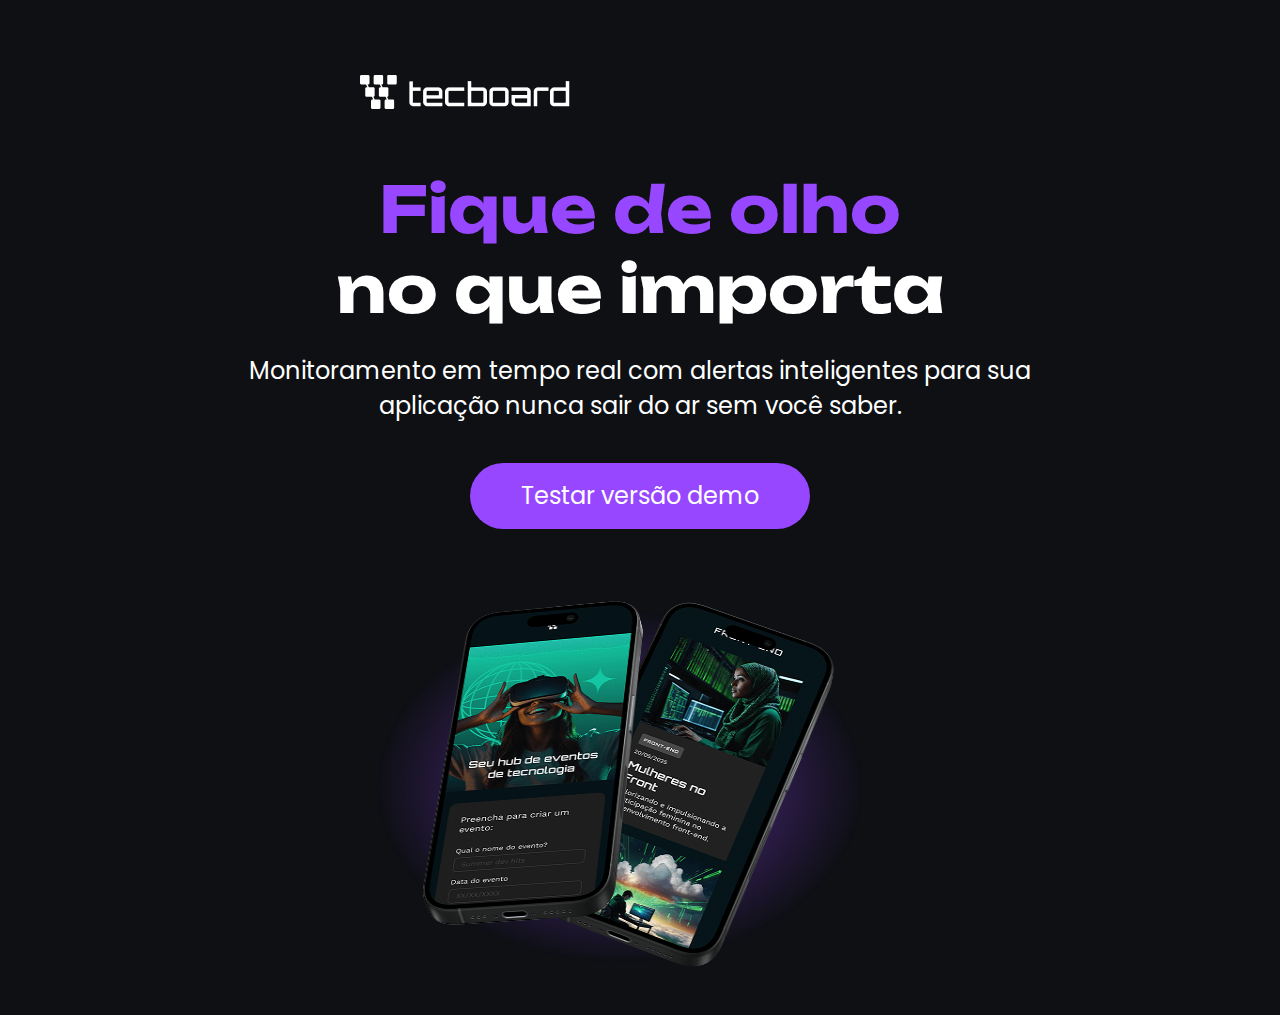
<file: index.html>
<!DOCTYPE html>
<html lang="pt-br">
<head>
    <meta charset="UTF-8">
    <meta name="viewport" content="width=device-width, initial-scale=1.0">
    <link rel="icon" href="favicon-tecboard-roxo.svg" type="image/svg+xml">
    <link rel="stylesheet" href="css/styles.css">
    <link rel="preconnect" href="https://fonts.googleapis.com">
    <link rel="preconnect" href="https://fonts.gstatic.com" crossorigin>
    <link href="https://fonts.googleapis.com/css2?family=Poppins:wght@400;700&family=Unbounded:wght@200..900&display=swap" rel="stylesheet">

    <title>Tecboard</title>
</head>
<body>
    <header>
        <img src="img/logo-tecboard-branco.png" alt="Logo da Tecboard">
    </header>
    <main>
        <section>
            <h1>
                <span>Fique de olho</span>
                <br>no que importa
            </h1>
            <p>Monitoramento em tempo real com alertas inteligentes para sua aplicação nunca sair do ar sem você saber.</p>

            <a href="#">Testar versão demo</a>
            <img src="img/celulares-sobrepostos-desktop.png" alt="Celurares sobrepostos, com uma sombra roxa sob eles.">
        </section>
    </main>
</body>
</html>
</file>
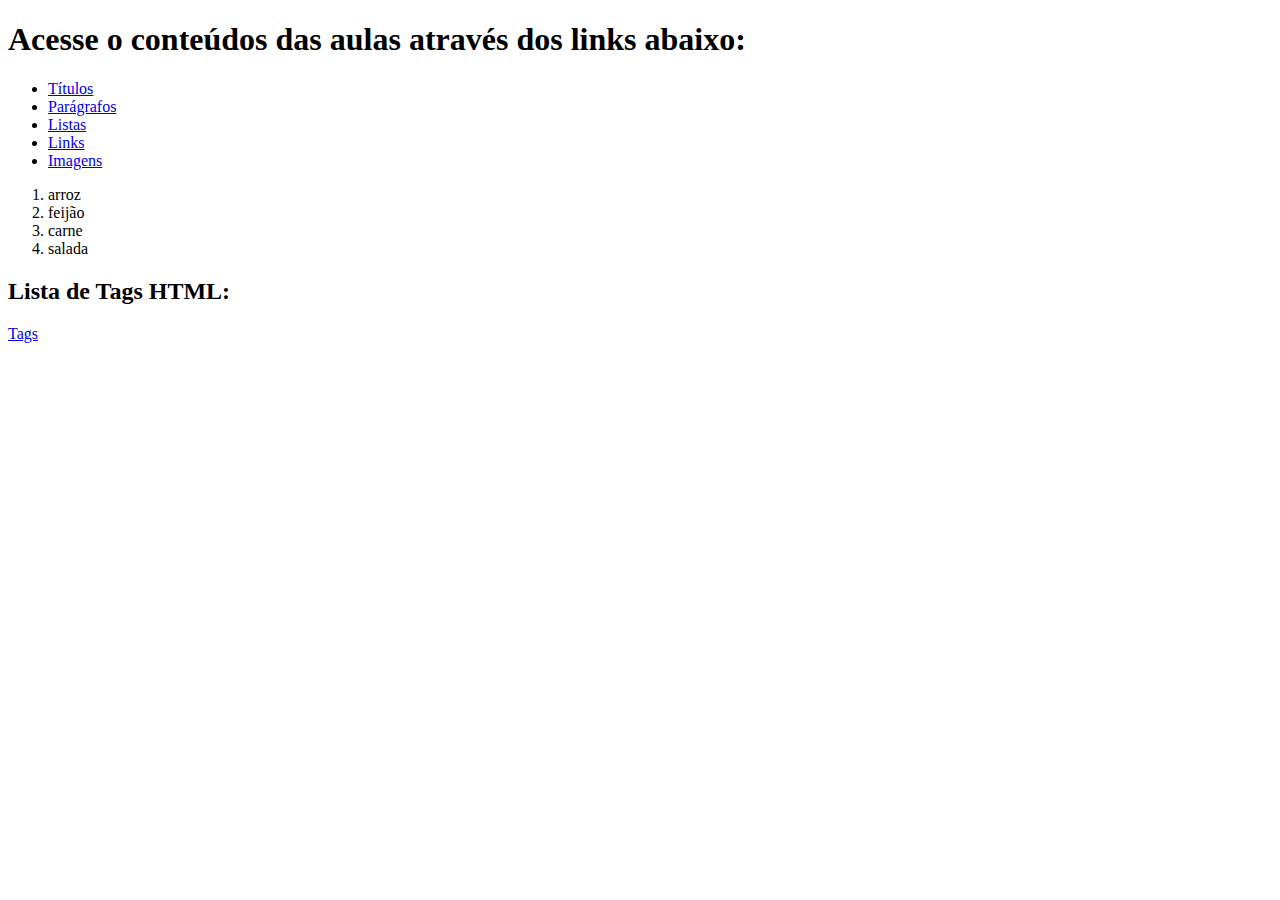
<file: tags-html/index.html>
<!DOCTYPE html>
<html lang="pt-br">
<head>
    <meta charset="UTF-8">
    <meta name="viewport" content="width=device-width, initial-scale=1.0">
    <title>Página principal</title>
</head>
<body>
    <h1>Acesse o conteúdos das aulas através dos links abaixo:</h1>
    <ul>
        <li><a href="titulos.html" target="_blank">Títulos</a> </li>
        <li><a href="paragrafos.html" target="_blank">Parágrafos</a> </li>
        <li><a href="listas.html" target="_blank">Listas</a> </li>
        <li><a href="links.html" target="_blank">Links</a> </li>
        <li><a href="imagens.html" target="_blank">Imagens</a> </li>
    </ul>


    <ol>
        <li>arroz</li>
        <li>feijão</li>
        <li>carne</li>
        <li>salada</li>
    </ol>
    <h2>Lista de Tags HTML:</h2>
    <a href="tags.html" target="_blank">Tags</a>

    <!-- Essa frase está comentada-->
    
</body>
</html>
</file>
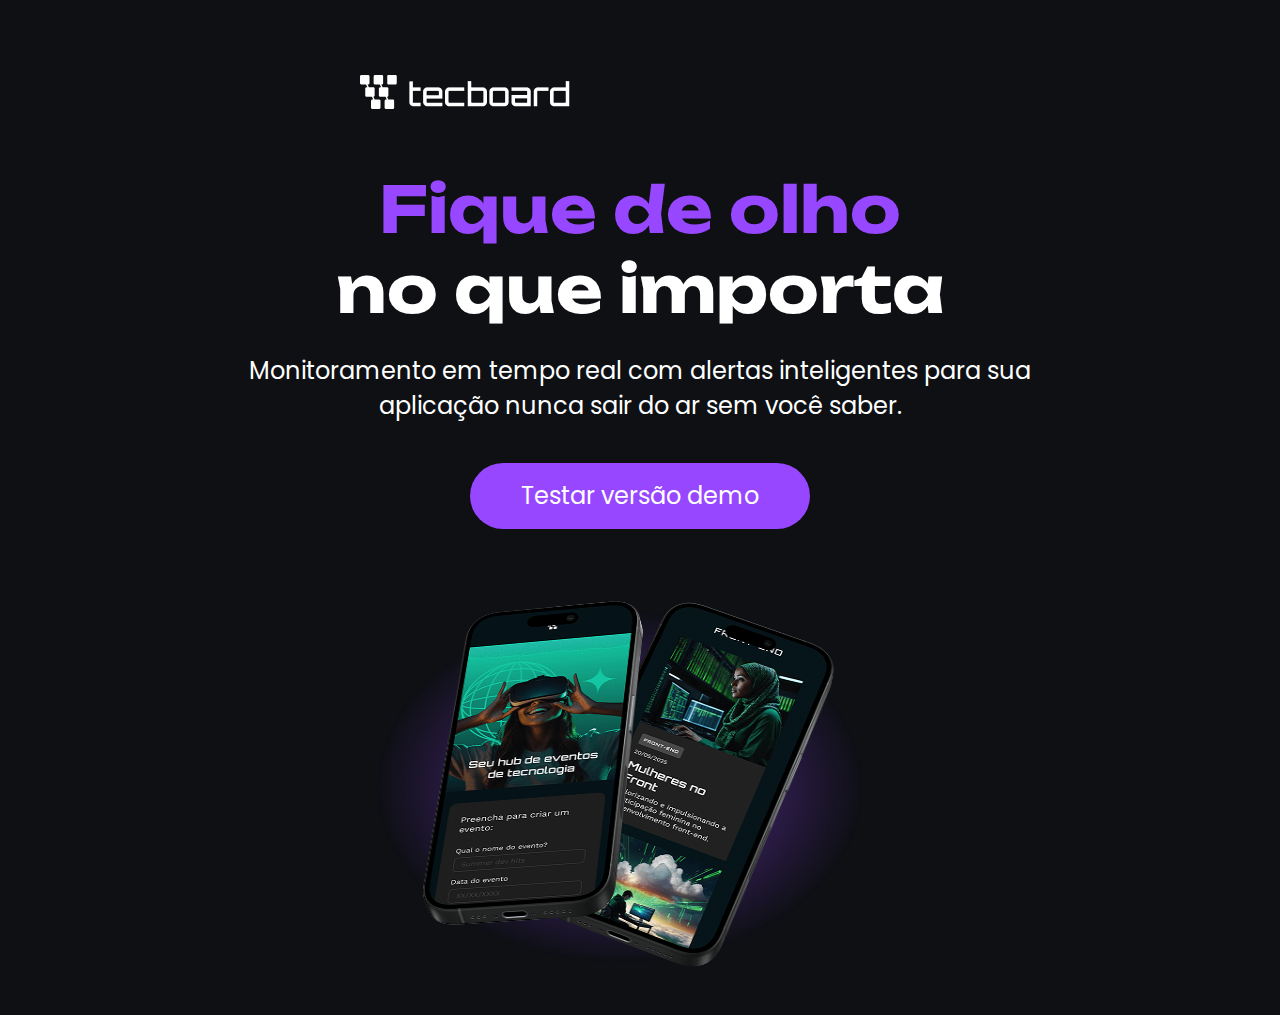
<file: techboard/index.html>
<!DOCTYPE html>
<html lang="pt-br">
<head>
    <meta charset="UTF-8">
    <meta name="viewport" content="width=device-width, initial-scale=1.0">
    <link rel="icon" href="favicon-tecboard-roxo.svg" type="image/svg+xml">
    <link rel="stylesheet" href="css/styles.css">
    <link rel="preconnect" href="https://fonts.googleapis.com">
    <link rel="preconnect" href="https://fonts.gstatic.com" crossorigin>
    <link href="https://fonts.googleapis.com/css2?family=Poppins:wght@400;700&family=Unbounded:wght@200..900&display=swap" rel="stylesheet">

    <title>Tecboard</title>
</head>
<body>
    <header>
        <img src="img/logo-tecboard-branco.png" alt="Logo da Tecboard">
    </header>
    <main>
        <section>
            <h1>
                <span>Fique de olho</span>
                <br>no que importa
            </h1>
            <p>Monitoramento em tempo real com alertas inteligentes para sua aplicação nunca sair do ar sem você saber.</p>

            <a href="#">Testar versão demo</a>
            <img src="img/celulares-sobrepostos-desktop.png" alt="Celurares sobrepostos, com uma sombra roxa sob eles.">
        </section>
    </main>
</body>
</html>
</file>
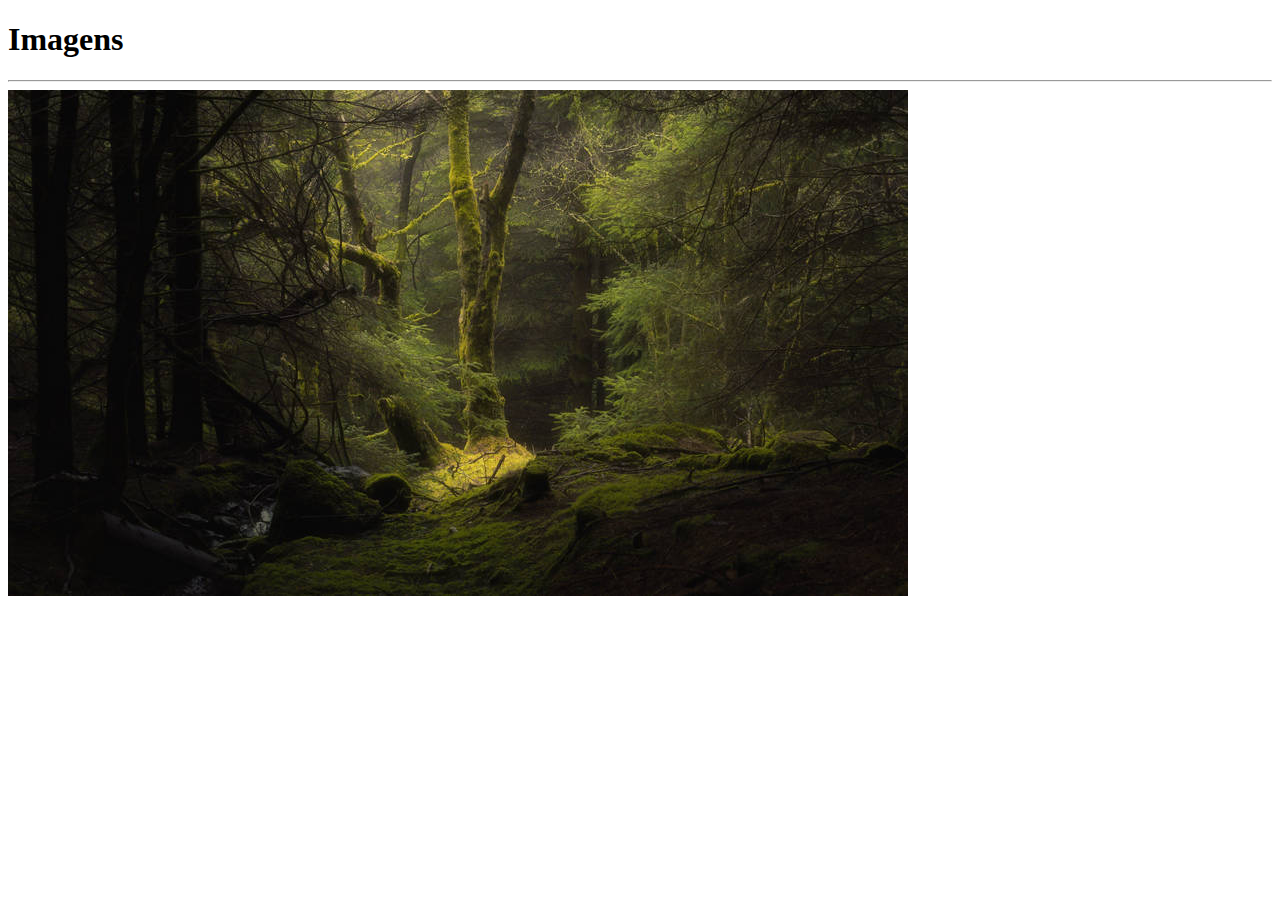
<file: tags-html/imagens.html>
<!DOCTYPE html>
<html lang="en">
<head>
    <meta charset="UTF-8">
    <meta name="viewport" content="width=device-width, initial-scale=1.0">
    <title>Imagens</title>
</head>
<body>
    <h1>Imagens</h1>
    <hr>
       <img src="/tags-html/img/4k-floresta.jpg" alt="Imagem de floresta">
</body>
</html>
</file>
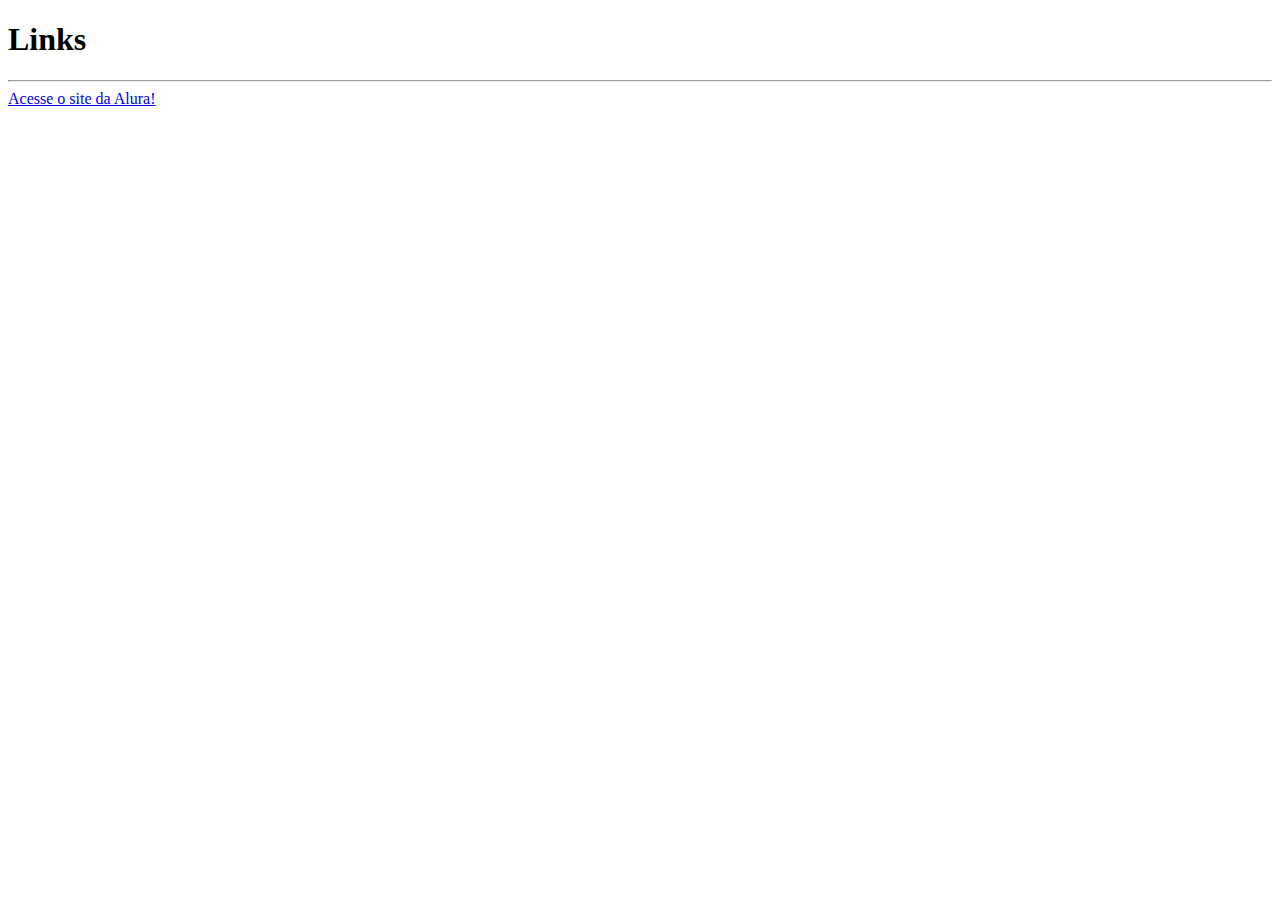
<file: tags-html/links.html>
<!DOCTYPE html>
<html lang="en">
<head>
    <meta charset="UTF-8">
    <meta name="viewport" content="width=device-width, initial-scale=1.0">
    <title>Links</title>
</head>
<body>
     <h1>Links</h1>
     <hr>
    <a href="https://www.alura.com.br" target="_blank" rel="external">Acesse o site da Alura!</a>
</body>
</html>
</file>
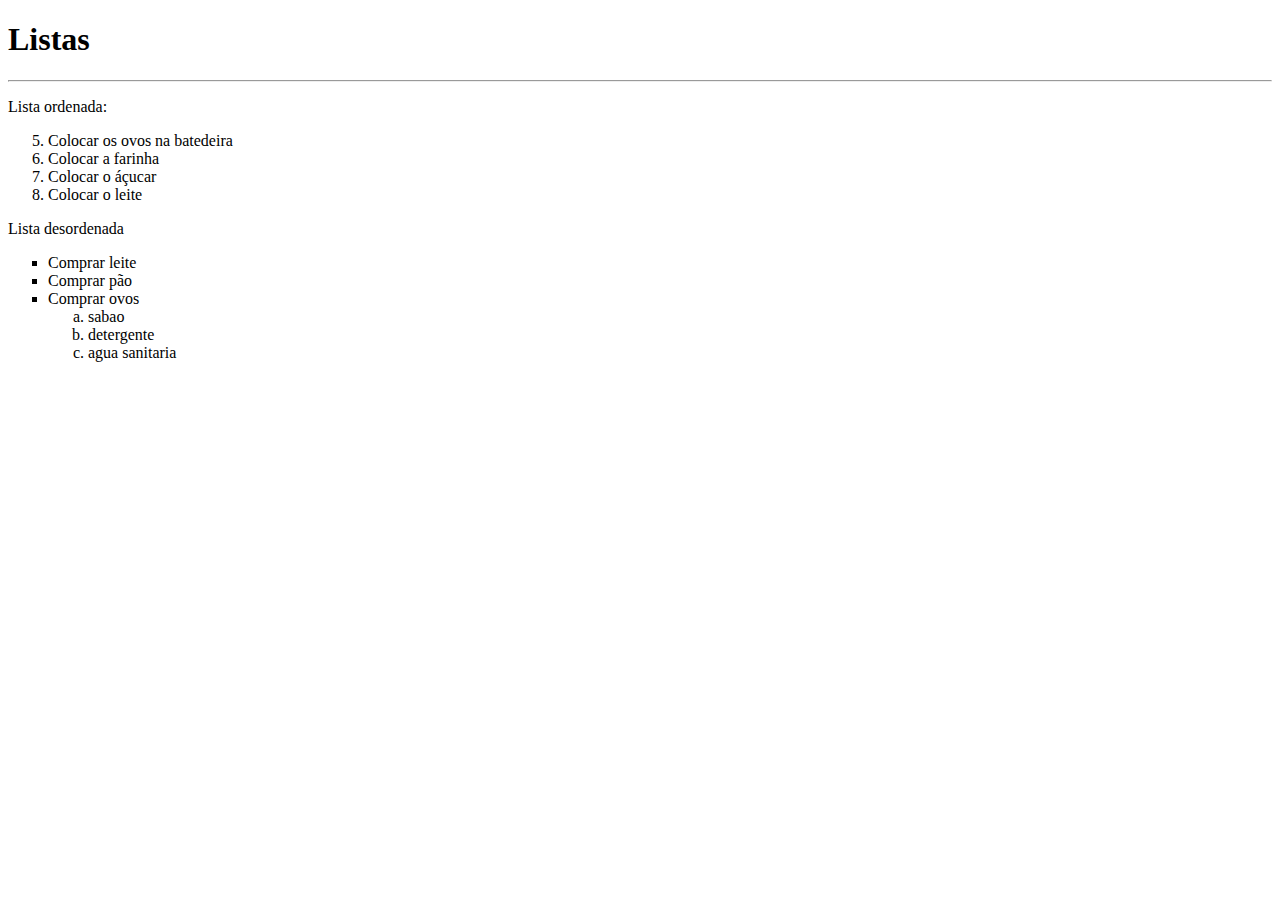
<file: tags-html/listas.html>
<!DOCTYPE html>
<html lang="en">
<head>
    <meta charset="UTF-8">
    <meta name="viewport" content="width=device-width, initial-scale=1.0">
    <title>Listas</title>
</head>
<body>
    <h1>Listas</h1>
    <hr>
    <p>Lista ordenada:</p>
    <ol type="1" start="5">
        <li>Colocar os ovos na batedeira</li>
        <li>Colocar a farinha</li>
        <li>Colocar o áçucar</li>
        <li>Colocar o leite</li>
    </ol>

    <p>Lista desordenada</p>
    <ul type="square">
        <li>Comprar leite</li>
        <li>Comprar pão</li>
        <li>Comprar ovos</li>
        <ol type="a">
            <li>sabao</li>
            <li>detergente</li>
            <li>agua sanitaria</li>
        </ol>
    </ul>
</body>
</html>
</file>
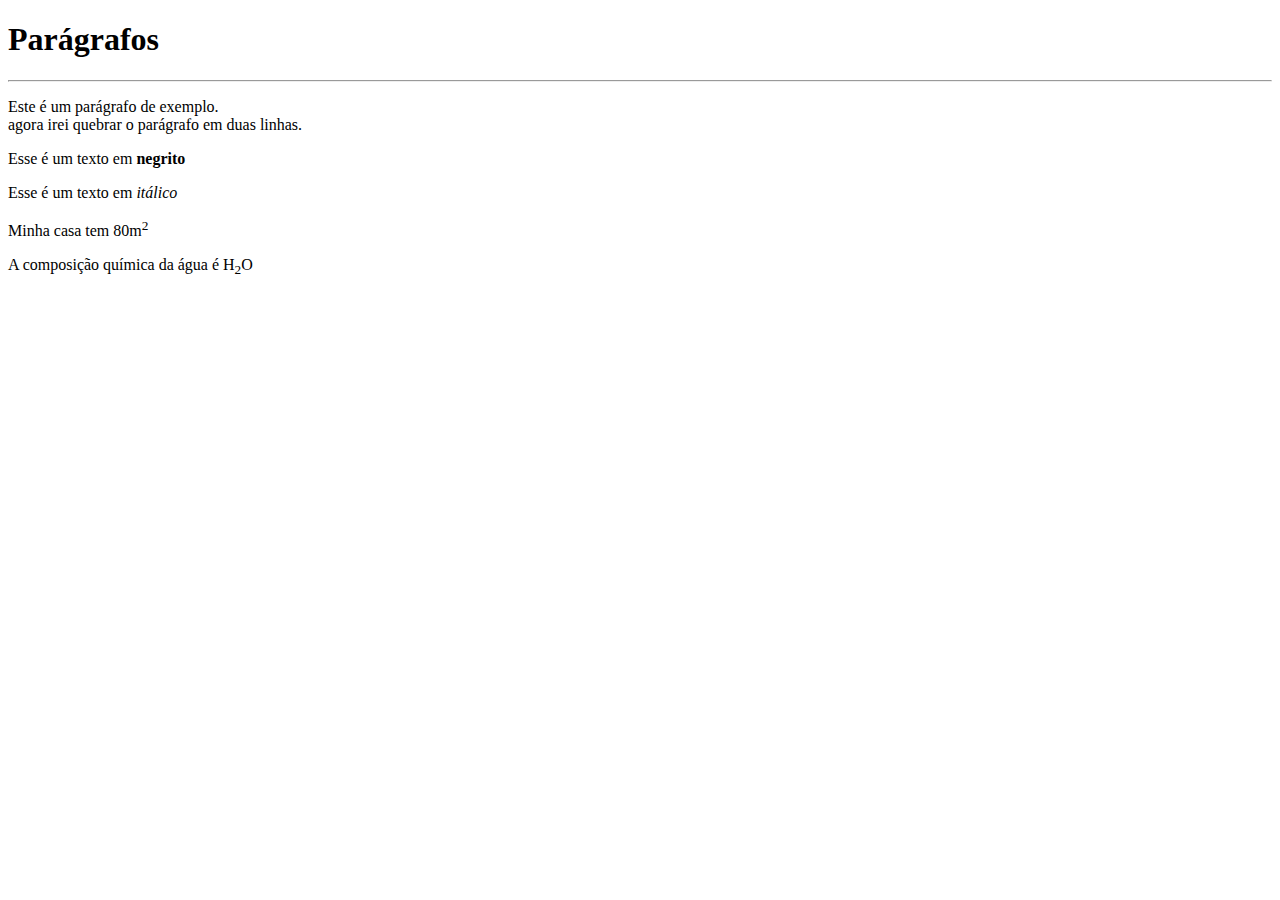
<file: tags-html/paragrafos.html>
<!DOCTYPE html>
<html lang="en">
<head>
    <meta charset="UTF-8">
    <meta name="viewport" content="width=device-width, initial-scale=1.0">
    <title>Parágrafos</title>
</head>
<body>
    <h1>Parágrafos</h1>
    <hr>
    <p>Este é um parágrafo de exemplo. <br> agora irei quebrar o parágrafo em duas linhas.</p>
    <p>Esse é um texto em <strong>negrito</strong></p>
    <p>Esse é um texto em <i>itálico</i></p>
    <p>Minha casa tem 80m<sup>2</sup></p>
    <p>A composição química da água é H<sub>2</sub>O</p>
</body>
</html>
</file>
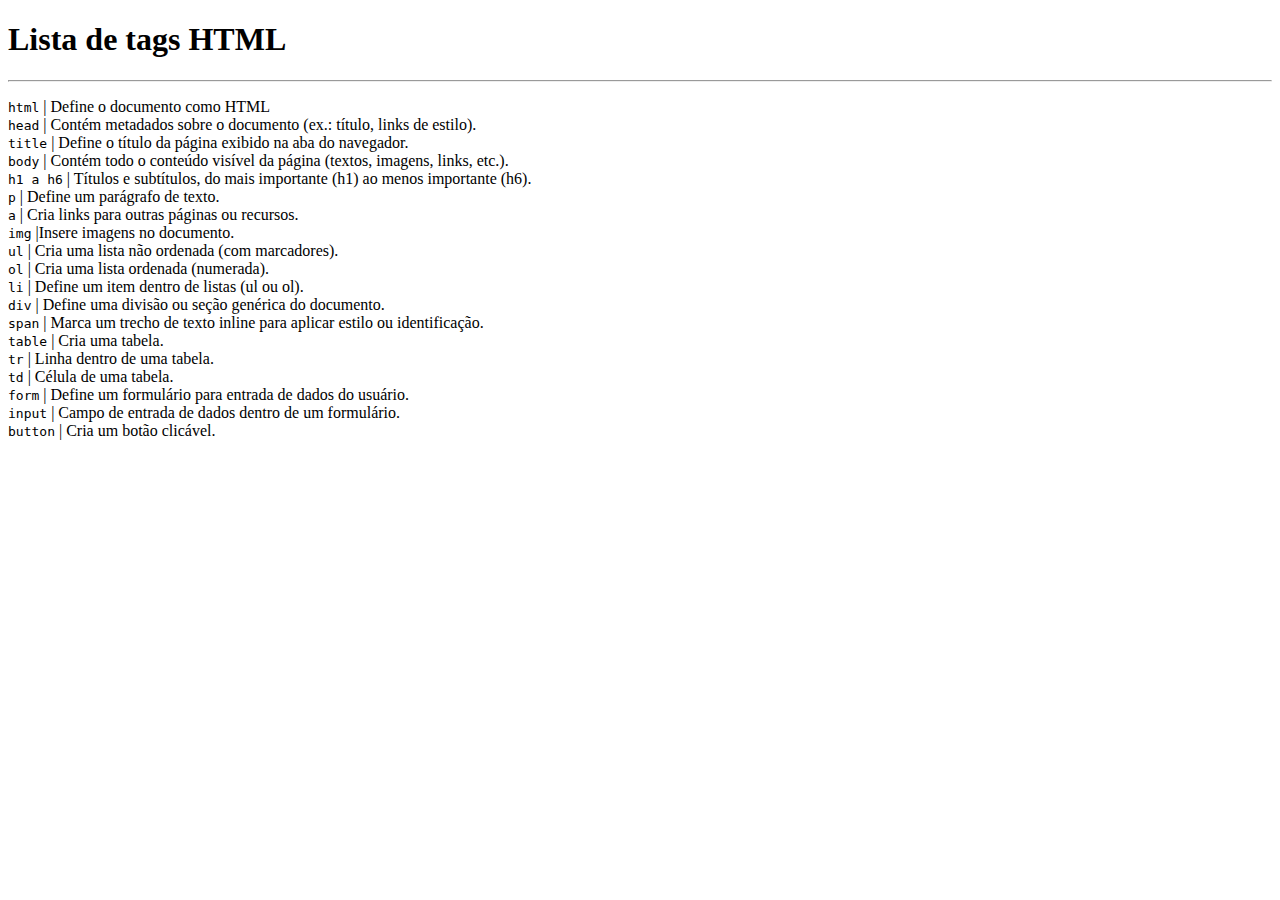
<file: tags-html/tags.html>
<!DOCTYPE html>
<html lang="en">
<head>
    <meta charset="UTF-8">
    <meta name="viewport" content="width=device-width, initial-scale=1.0">
    <title>Tags HTML</title>
</head>
<body>
    <h1>Lista de tags HTML</h1>
    <hr>
    <p><code>html</code> | Define o documento como HTML <br>
<code>head</code> | Contém metadados sobre o documento (ex.: título, links de estilo). <br>
<code>title</code> | Define o título da página exibido na aba do navegador. <br>
<code>body</code> | Contém todo o conteúdo visível da página (textos, imagens, links, etc.). <br>
<code>h1 a h6</code> | Títulos e subtítulos, do mais importante (h1) ao menos importante (h6). <br>
<code>p</code> | Define um parágrafo de texto. <br>
<code>a</code> | Cria links para outras páginas ou recursos. <br>
<code>img</code> |Insere imagens no documento. <br>
<code>ul</code>	| Cria uma lista não ordenada (com marcadores). <br>
<code>ol</code>	| Cria uma lista ordenada (numerada). <br>
<code>li</code>	| Define um item dentro de listas (ul ou ol). <br>
<code>div</code> | Define uma divisão ou seção genérica do documento. <br>
<code>span</code> | Marca um trecho de texto inline para aplicar estilo ou identificação. <br>
<code>table</code> | Cria uma tabela. <br>
<code>tr</code>	| Linha dentro de uma tabela. <br>
<code>td</code>	| Célula de uma tabela. <br>
<code>form</code> | Define um formulário para entrada de dados do usuário. <br>
<code>input</code> | Campo de entrada de dados dentro de um formulário. <br>
<code>button</code> | Cria um botão clicável. </p>
</body>
</html>
</file>
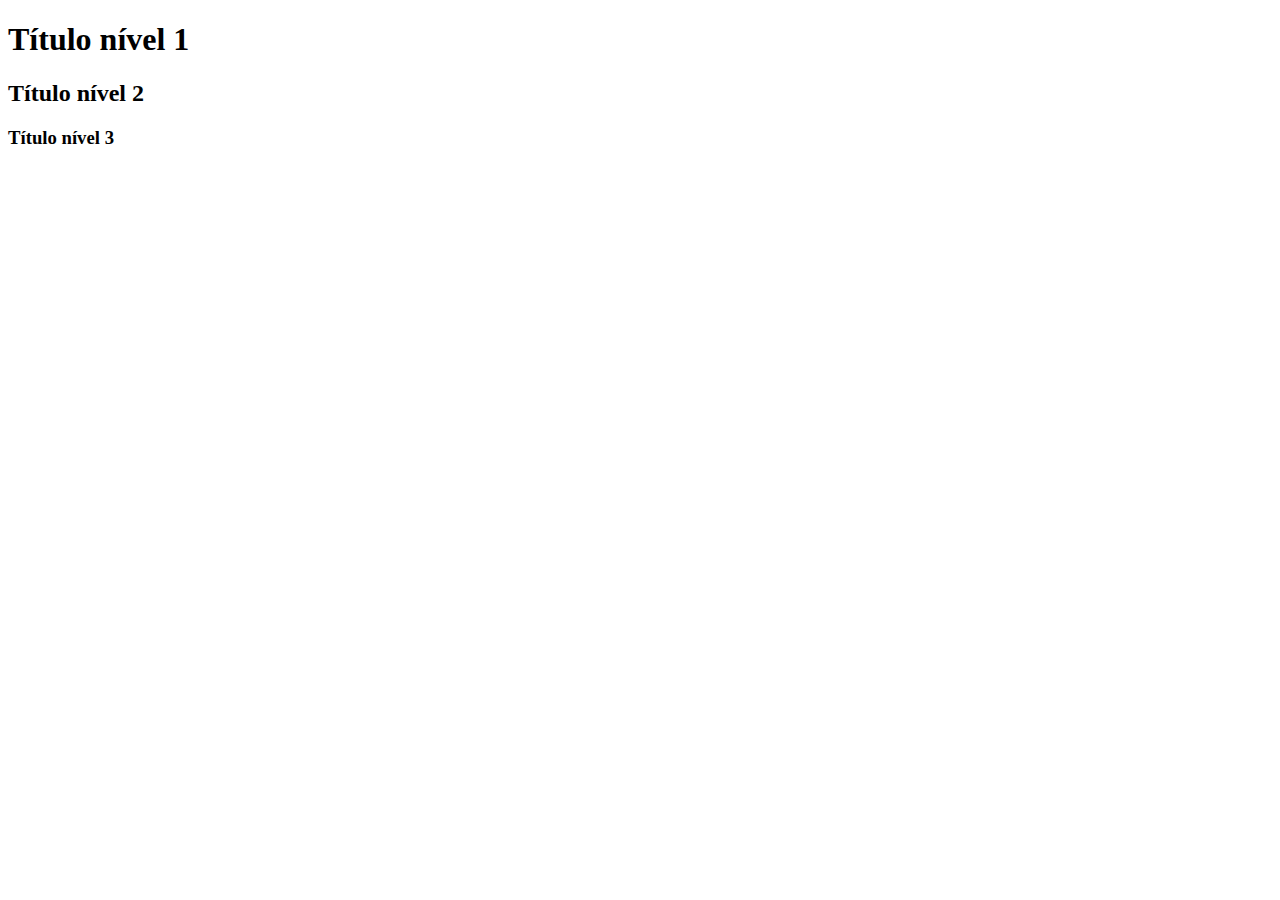
<file: tags-html/titulos.html>
<!DOCTYPE html>
<html lang="en">
<head>
    <meta charset="UTF-8">
    <meta name="viewport" content="width=device-width, initial-scale=1.0">
    <title>Títulos</title>
</head>
<body>
    <h1>Título nível 1</h1>
    <h2>Título nível 2</h2>
    <h3>Título nível 3</h3>
</body>
</html>
</file>
<file: css/styles.css>
/*Reset*/
* {
    margin: 0;
    padding: 0;
}

/*Padronização*/
:root {
    --branco: #FFFFFF;
    --cor-fundo: #0E1014;
    --roxo: #9747FF;
    --roxo-rover: #8233E8;
    --fonte-principal: 'Poppins';
    --fonte-secundaria: 'Unbounded';
}

/*Estilo Desktop*/
body {
    background-color: var(--cor-fundo);
    color: var(--branco);
}

header img {
    display: block;
    margin: 75px 0 0 360px;
}

h1 {
    font-size: 64px;
    color: var(--branco);
    font-family: var(--fonte-secundaria), sans-serif;
    font-weight: 700;
    text-align: center;
    margin-top: 60px;
}

span {
    color: var(--roxo);
}

p {
    font-family: var(--fonte-principal), sans-serif;
    font-weight: 400;
    font-size: 24px;
    text-align: center;
    width: 792px;
    margin: 24px auto 0;
}

a {
    color: var(--branco);
    font-family: var(--fonte-principal);
    font-size: 24px;
    text-decoration: none;
    background-color: var(--roxo);
    width: 340px;
    height: 66px;
    display: block;
    text-align: center;
    line-height: 66px;
    border-radius: 36px;
    margin: 40px auto;
}

a:hover {
    background-color: var(--roxo-rover);
}

section img {
    display: block;
    width: 744px;
    height: 446px;
    margin: 0 auto;
}

@media(max-width: 768px){

    header img {
        margin: 65px 0 0 60px;
    }

    p {
        width: 648px;
    }

}

@media(max-width: 375px){

   header img {
        margin: 32px 0 0 16px;
   }

   h1 {
        font-size: 40px;
   }

   p {
        font-size: 20px;
        width: 340px;
   }

   a {
        width: 251px;
        font-size: 20px;
   }

   section img {
        width: 340px;
        height: 230px;
   }
}
</file>
<file: techboard/css/styles.css>
/*Reset*/
* {
    margin: 0;
    padding: 0;
}

/*Padronização*/
:root {
    --branco: #FFFFFF;
    --cor-fundo: #0E1014;
    --roxo: #9747FF;
    --roxo-rover: #8233E8;
    --fonte-principal: 'Poppins';
    --fonte-secundaria: 'Unbounded';
}

/*Estilo Desktop*/
body {
    background-color: var(--cor-fundo);
    color: var(--branco);
}

header img {
    display: block;
    margin: 75px 0 0 360px;
}

h1 {
    font-size: 64px;
    color: var(--branco);
    font-family: var(--fonte-secundaria), sans-serif;
    font-weight: 700;
    text-align: center;
    margin-top: 60px;
}

span {
    color: var(--roxo);
}

p {
    font-family: var(--fonte-principal), sans-serif;
    font-weight: 400;
    font-size: 24px;
    text-align: center;
    width: 792px;
    margin: 24px auto 0;
}

a {
    color: var(--branco);
    font-family: var(--fonte-principal);
    font-size: 24px;
    text-decoration: none;
    background-color: var(--roxo);
    width: 340px;
    height: 66px;
    display: block;
    text-align: center;
    line-height: 66px;
    border-radius: 36px;
    margin: 40px auto;
}

a:hover {
    background-color: var(--roxo-rover);
}

section img {
    display: block;
    width: 744px;
    height: 446px;
    margin: 0 auto;
}

@media(max-width: 768px){

    header img {
        margin: 65px 0 0 60px;
    }

    p {
        width: 648px;
    }

}

@media(max-width: 375px){

   header img {
        margin: 32px 0 0 16px;
   }

   h1 {
        font-size: 40px;
   }

   p {
        font-size: 20px;
        width: 340px;
   }

   a {
        width: 251px;
        font-size: 20px;
   }

   section img {
        width: 340px;
        height: 230px;
   }
}
</file>
